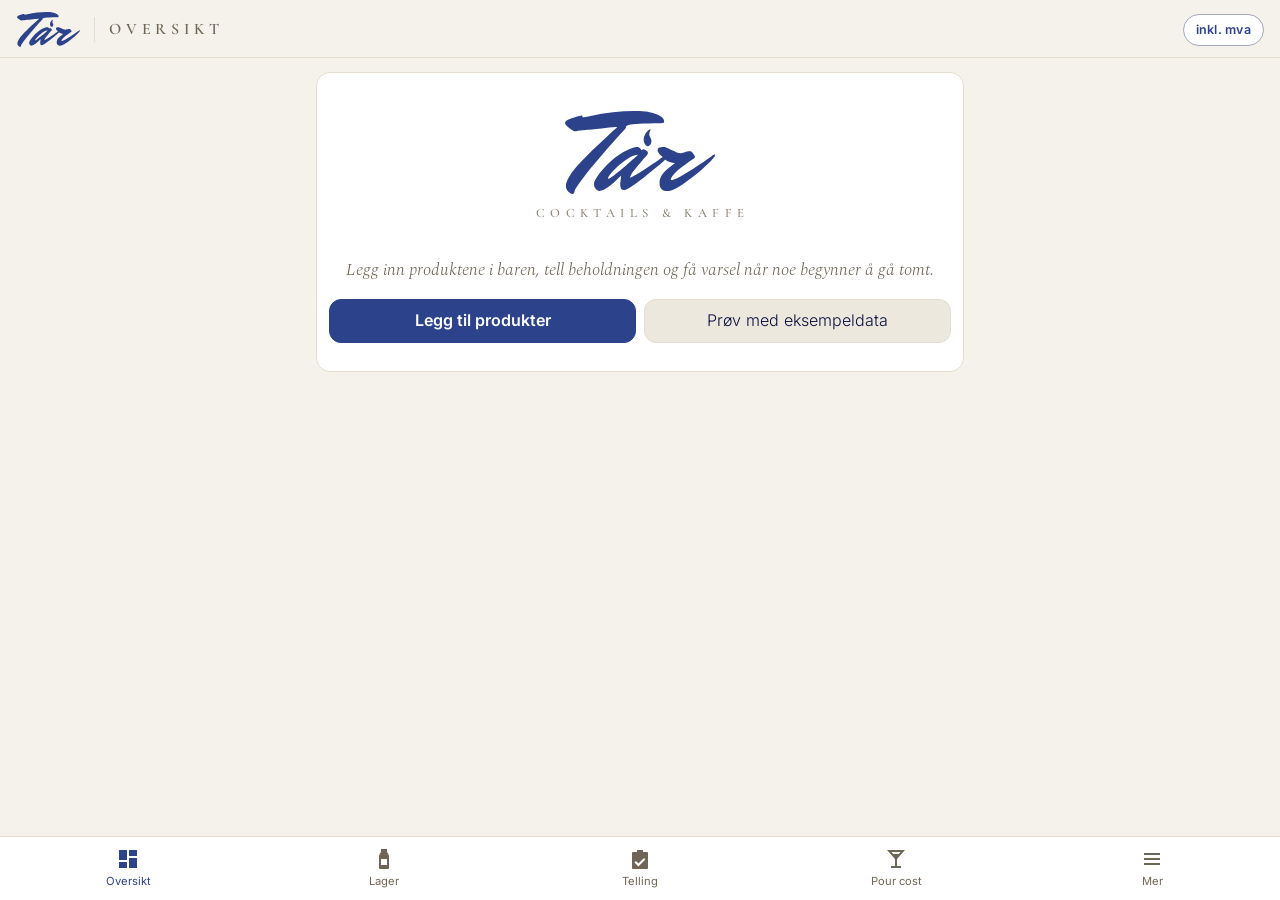
<file: index.html>
<!doctype html>
<html lang="nb">
<head>
  <meta charset="utf-8">
  <meta name="viewport" content="width=device-width, initial-scale=1, viewport-fit=cover">
  <meta name="theme-color" content="#F5F2EC">
  <meta name="color-scheme" content="light">
  <meta name="apple-mobile-web-app-capable" content="yes">
  <meta name="mobile-web-app-capable" content="yes">
  <meta name="apple-mobile-web-app-status-bar-style" content="default">
  <meta name="apple-mobile-web-app-title" content="Tår">
  <title>Tår – barlager</title>
  <link rel="manifest" href="manifest.webmanifest">
  <link rel="icon" href="icon.svg" type="image/svg+xml">
  <link rel="preload" href="fonts/cormorant-garamond-latin-600-normal.woff2" as="font" type="font/woff2" crossorigin>
  <link rel="apple-touch-icon" href="icon-192.png">
  <link rel="stylesheet" href="styles.css">
</head>
<body>
  <header class="topbar">
    <a href="#/oversikt" class="logo" aria-label="Tår – til oversikten"></a>
    <h1 id="title">Oversikt</h1>
    <button id="vat-toggle" class="vat-toggle" data-action="toggle-vat" aria-label="Bytt mellom beløp med og uten mva">inkl. mva</button>
  </header>

  <main id="view" class="view"></main>

  <nav class="tabbar" aria-label="Hovedmeny">
    <a href="#/oversikt" data-tab="oversikt">
      <svg viewBox="0 0 24 24" aria-hidden="true"><path d="M3 13h8V3H3zm0 8h8v-6H3zm10 0h8V11h-8zm0-18v6h8V3z"/></svg>
      <span>Oversikt</span><b class="badge" id="badge-low" hidden></b>
    </a>
    <a href="#/lager" data-tab="lager">
      <svg viewBox="0 0 24 24" aria-hidden="true"><path d="M9 2h6v3l1.5 2.5c.33.55.5 1.17.5 1.8V21a1 1 0 0 1-1 1H8a1 1 0 0 1-1-1V9.3c0-.63.17-1.25.5-1.8L9 5zm0 10v6h6v-6z"/></svg>
      <span>Lager</span>
    </a>
    <a href="#/telling" data-tab="telling">
      <svg viewBox="0 0 24 24" aria-hidden="true"><path d="M9 3h6v2h4a1 1 0 0 1 1 1v15a1 1 0 0 1-1 1H5a1 1 0 0 1-1-1V6a1 1 0 0 1 1-1h4zm1.4 13.6-2.5-2.5-1.4 1.4 3.9 3.9 7-7-1.4-1.4z"/></svg>
      <span>Telling</span><b class="badge dot" id="badge-count" hidden></b>
    </a>
    <a href="#/drinker" data-tab="drinker">
      <svg viewBox="0 0 24 24" aria-hidden="true"><path d="M3 3h18l-8 9v7h4v2H7v-2h4v-7zm4.5 2 1.8 2h5.4l1.8-2z"/></svg>
      <span>Pour cost</span>
    </a>
    <a href="#/mer" data-tab="mer">
      <svg viewBox="0 0 24 24" aria-hidden="true"><path d="M4 6h16v2H4zm0 5h16v2H4zm0 5h16v2H4z"/></svg>
      <span>Mer</span>
    </a>
  </nav>

  <dialog id="sheet" class="sheet">
    <div class="sheet-grip"></div>
    <button class="sheet-close" data-action="close-sheet" aria-label="Lukk">✕</button>
    <div id="sheet-body"></div>
  </dialog>

  <div id="toast" class="toast" role="status" aria-live="polite"></div>

  <script src="app.js"></script>
</body>
</html>
</file>
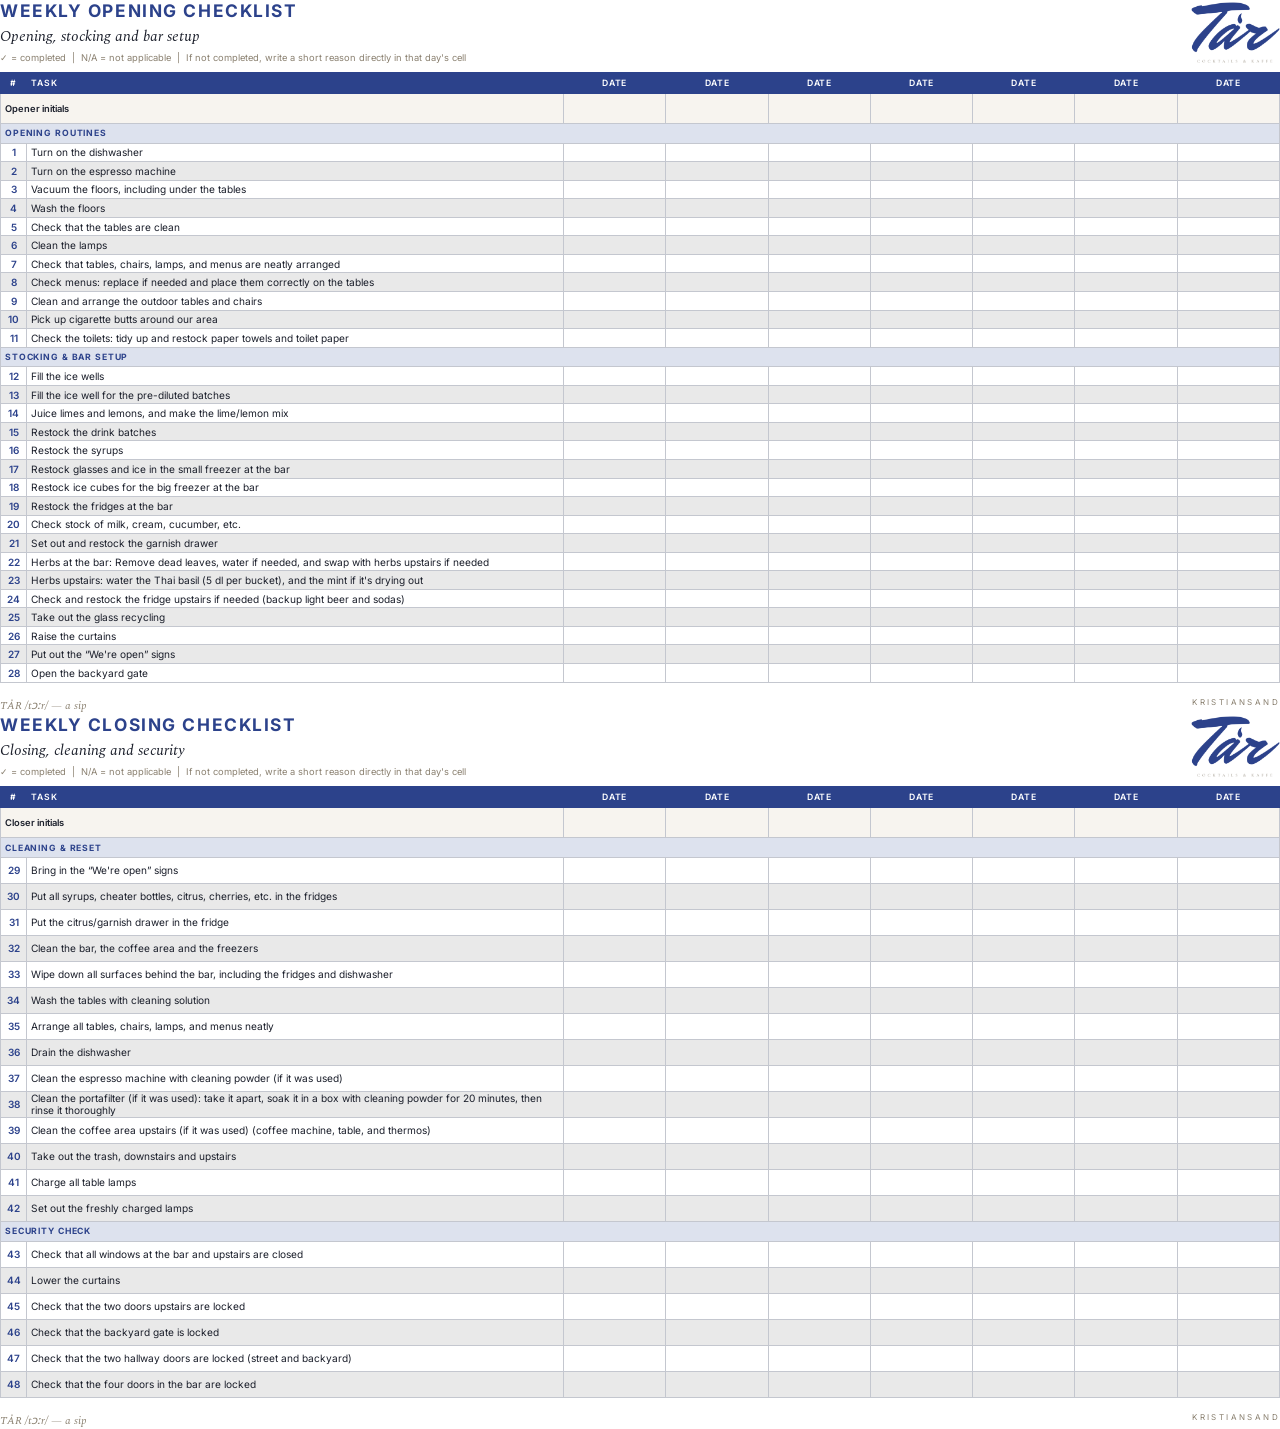
<file: print/sjekkliste-print.html>
<!doctype html><meta charset="utf-8"><title>Tår sjekkliste</title><style>@font-face{font-family:'Spectral';font-style:italic;font-weight:300;src:url(brand/fonts/Spectral-300i.woff2) format('woff2')}
@font-face{font-family:'Spectral';font-style:italic;font-weight:400;src:url(brand/fonts/Spectral-400i.woff2) format('woff2')}
@font-face{font-family:'Spectral';font-style:normal;font-weight:400;src:url(brand/fonts/Spectral-400.woff2) format('woff2')}
@font-face{font-family:'Spectral';font-style:normal;font-weight:600;src:url(brand/fonts/Spectral-600.woff2) format('woff2')}
@font-face{font-family:'Inter';font-style:normal;font-weight:400;src:url(brand/fonts/Inter-400.woff2) format('woff2')}
@font-face{font-family:'Inter';font-style:normal;font-weight:600;src:url(brand/fonts/Inter-600.woff2) format('woff2')}
@font-face{font-family:'Inter';font-style:normal;font-weight:700;src:url(brand/fonts/Inter-700.woff2) format('woff2')}

@page{size:A4 landscape;margin:10mm 11mm}
*{box-sizing:border-box;-webkit-print-color-adjust:exact;print-color-adjust:exact}
body{font-family:Inter,Arial,sans-serif;color:#1B1F2B;margin:0}
.page{break-after:page;position:relative;height:189mm}.page:last-child{break-after:auto}
header{display:flex;justify-content:space-between;align-items:flex-end;margin-bottom:2.5mm}
h1{font-family:Inter,Arial,sans-serif;font-weight:700;font-size:13pt;letter-spacing:.09em;text-transform:uppercase;color:#2C428B;margin:0 0 1mm}
.sub{font-family:Spectral,Georgia,serif;font-style:italic;font-weight:400;font-size:11pt;margin:0}
.leg{font-size:7pt;color:#8A8070;margin:1mm 0 0}
.logo{height:16mm;width:auto}
table{width:100%;border-collapse:collapse;table-layout:fixed;font-size:7.6pt}
th,td{border:.5pt solid #c4c7cf;padding:0 3pt;vertical-align:middle}
th{background:#2C428B;color:#fff;font-size:6.5pt;font-weight:600;letter-spacing:.08em;text-transform:uppercase;height:5.5mm;border-color:#2C428B}
th.n,td.n{width:7mm;text-align:center}th.t,td.t{width:142mm;text-align:left}
td.n{color:#2C428B;font-weight:600;font-size:7.5pt}
tr.z td{background:#e9e9e9}
tr.sec td{background:#dde2ee;color:#2C428B;font-weight:700;font-size:6.5pt;letter-spacing:.1em;height:5.2mm}
tr.ini td{background:#f7f4ef;font-weight:600;font-size:7pt;height:8mm}
.foot{position:absolute;left:0;right:0;bottom:0;display:flex;justify-content:space-between;font-size:7pt;color:#8A8070}
.foot span:first-child{font-family:Spectral,Georgia,serif;font-style:italic;font-size:8.5pt}
.foot span:last-child{letter-spacing:.3em;font-size:6pt}</style><section class="page"><header><div><h1>WEEKLY OPENING CHECKLIST</h1>
<p class="sub">Opening, stocking and bar setup</p><p class="leg">✓ = completed &nbsp;|&nbsp; N/A = not applicable &nbsp;|&nbsp; If not completed, write a short reason directly in that day's cell</p></div><img class="logo" src="brand/logo-cocktails-kaffe-crop.png" alt="Tår"></header>
<table><thead><tr><th class="n">#</th><th class="t">Task</th><th>Date</th><th>Date</th><th>Date</th><th>Date</th><th>Date</th><th>Date</th><th>Date</th></tr></thead>
<tbody><tr class="ini"><td colspan="2">Opener initials</td><td></td><td></td><td></td><td></td><td></td><td></td><td></td></tr><tr class="sec"><td colspan="9">OPENING ROUTINES</td></tr><tr style="height:4.91mm"><td class="n">1</td><td class="t">Turn on the dishwasher</td><td></td><td></td><td></td><td></td><td></td><td></td><td></td></tr><tr class="z" style="height:4.91mm"><td class="n">2</td><td class="t">Turn on the espresso machine</td><td></td><td></td><td></td><td></td><td></td><td></td><td></td></tr><tr style="height:4.91mm"><td class="n">3</td><td class="t">Vacuum the floors, including under the tables</td><td></td><td></td><td></td><td></td><td></td><td></td><td></td></tr><tr class="z" style="height:4.91mm"><td class="n">4</td><td class="t">Wash the floors</td><td></td><td></td><td></td><td></td><td></td><td></td><td></td></tr><tr style="height:4.91mm"><td class="n">5</td><td class="t">Check that the tables are clean</td><td></td><td></td><td></td><td></td><td></td><td></td><td></td></tr><tr class="z" style="height:4.91mm"><td class="n">6</td><td class="t">Clean the lamps</td><td></td><td></td><td></td><td></td><td></td><td></td><td></td></tr><tr style="height:4.91mm"><td class="n">7</td><td class="t">Check that tables, chairs, lamps, and menus are neatly arranged</td><td></td><td></td><td></td><td></td><td></td><td></td><td></td></tr><tr class="z" style="height:4.91mm"><td class="n">8</td><td class="t">Check menus: replace if needed and place them correctly on the tables</td><td></td><td></td><td></td><td></td><td></td><td></td><td></td></tr><tr style="height:4.91mm"><td class="n">9</td><td class="t">Clean and arrange the outdoor tables and chairs</td><td></td><td></td><td></td><td></td><td></td><td></td><td></td></tr><tr class="z" style="height:4.91mm"><td class="n">10</td><td class="t">Pick up cigarette butts around our area</td><td></td><td></td><td></td><td></td><td></td><td></td><td></td></tr><tr style="height:4.91mm"><td class="n">11</td><td class="t">Check the toilets: tidy up and restock paper towels and toilet paper</td><td></td><td></td><td></td><td></td><td></td><td></td><td></td></tr><tr class="sec"><td colspan="9">STOCKING &amp; BAR SETUP</td></tr><tr style="height:4.91mm"><td class="n">12</td><td class="t">Fill the ice wells</td><td></td><td></td><td></td><td></td><td></td><td></td><td></td></tr><tr class="z" style="height:4.91mm"><td class="n">13</td><td class="t">Fill the ice well for the pre-diluted batches</td><td></td><td></td><td></td><td></td><td></td><td></td><td></td></tr><tr style="height:4.91mm"><td class="n">14</td><td class="t">Juice limes and lemons, and make the lime/lemon mix</td><td></td><td></td><td></td><td></td><td></td><td></td><td></td></tr><tr class="z" style="height:4.91mm"><td class="n">15</td><td class="t">Restock the drink batches</td><td></td><td></td><td></td><td></td><td></td><td></td><td></td></tr><tr style="height:4.91mm"><td class="n">16</td><td class="t">Restock the syrups</td><td></td><td></td><td></td><td></td><td></td><td></td><td></td></tr><tr class="z" style="height:4.91mm"><td class="n">17</td><td class="t">Restock glasses and ice in the small freezer at the bar</td><td></td><td></td><td></td><td></td><td></td><td></td><td></td></tr><tr style="height:4.91mm"><td class="n">18</td><td class="t">Restock ice cubes for the big freezer at the bar</td><td></td><td></td><td></td><td></td><td></td><td></td><td></td></tr><tr class="z" style="height:4.91mm"><td class="n">19</td><td class="t">Restock the fridges at the bar</td><td></td><td></td><td></td><td></td><td></td><td></td><td></td></tr><tr style="height:4.91mm"><td class="n">20</td><td class="t">Check stock of milk, cream, cucumber, etc.</td><td></td><td></td><td></td><td></td><td></td><td></td><td></td></tr><tr class="z" style="height:4.91mm"><td class="n">21</td><td class="t">Set out and restock the garnish drawer</td><td></td><td></td><td></td><td></td><td></td><td></td><td></td></tr><tr style="height:4.91mm"><td class="n">22</td><td class="t">Herbs at the bar: Remove dead leaves, water if needed, and swap with herbs upstairs if needed</td><td></td><td></td><td></td><td></td><td></td><td></td><td></td></tr><tr class="z" style="height:4.91mm"><td class="n">23</td><td class="t">Herbs upstairs: water the Thai basil (5 dl per bucket), and the mint if it&#x27;s drying out</td><td></td><td></td><td></td><td></td><td></td><td></td><td></td></tr><tr style="height:4.91mm"><td class="n">24</td><td class="t">Check and restock the fridge upstairs if needed (backup light beer and sodas)</td><td></td><td></td><td></td><td></td><td></td><td></td><td></td></tr><tr class="z" style="height:4.91mm"><td class="n">25</td><td class="t">Take out the glass recycling</td><td></td><td></td><td></td><td></td><td></td><td></td><td></td></tr><tr style="height:4.91mm"><td class="n">26</td><td class="t">Raise the curtains</td><td></td><td></td><td></td><td></td><td></td><td></td><td></td></tr><tr class="z" style="height:4.91mm"><td class="n">27</td><td class="t">Put out the “We&#x27;re open” signs</td><td></td><td></td><td></td><td></td><td></td><td></td><td></td></tr><tr style="height:4.91mm"><td class="n">28</td><td class="t">Open the backyard gate</td><td></td><td></td><td></td><td></td><td></td><td></td><td></td></tr></tbody></table>
<div class="foot"><span>TÅR /tɔːr/ — a sip</span><span>KRISTIANSAND</span></div></section><section class="page"><header><div><h1>WEEKLY CLOSING CHECKLIST</h1>
<p class="sub">Closing, cleaning and security</p><p class="leg">✓ = completed &nbsp;|&nbsp; N/A = not applicable &nbsp;|&nbsp; If not completed, write a short reason directly in that day's cell</p></div><img class="logo" src="brand/logo-cocktails-kaffe-crop.png" alt="Tår"></header>
<table><thead><tr><th class="n">#</th><th class="t">Task</th><th>Date</th><th>Date</th><th>Date</th><th>Date</th><th>Date</th><th>Date</th><th>Date</th></tr></thead>
<tbody><tr class="ini"><td colspan="2">Closer initials</td><td></td><td></td><td></td><td></td><td></td><td></td><td></td></tr><tr class="sec"><td colspan="9">CLEANING &amp; RESET</td></tr><tr style="height:6.88mm"><td class="n">29</td><td class="t">Bring in the “We&#x27;re open” signs</td><td></td><td></td><td></td><td></td><td></td><td></td><td></td></tr><tr class="z" style="height:6.88mm"><td class="n">30</td><td class="t">Put all syrups, cheater bottles, citrus, cherries, etc. in the fridges</td><td></td><td></td><td></td><td></td><td></td><td></td><td></td></tr><tr style="height:6.88mm"><td class="n">31</td><td class="t">Put the citrus/garnish drawer in the fridge</td><td></td><td></td><td></td><td></td><td></td><td></td><td></td></tr><tr class="z" style="height:6.88mm"><td class="n">32</td><td class="t">Clean the bar, the coffee area and the freezers</td><td></td><td></td><td></td><td></td><td></td><td></td><td></td></tr><tr style="height:6.88mm"><td class="n">33</td><td class="t">Wipe down all surfaces behind the bar, including the fridges and dishwasher</td><td></td><td></td><td></td><td></td><td></td><td></td><td></td></tr><tr class="z" style="height:6.88mm"><td class="n">34</td><td class="t">Wash the tables with cleaning solution</td><td></td><td></td><td></td><td></td><td></td><td></td><td></td></tr><tr style="height:6.88mm"><td class="n">35</td><td class="t">Arrange all tables, chairs, lamps, and menus neatly</td><td></td><td></td><td></td><td></td><td></td><td></td><td></td></tr><tr class="z" style="height:6.88mm"><td class="n">36</td><td class="t">Drain the dishwasher</td><td></td><td></td><td></td><td></td><td></td><td></td><td></td></tr><tr style="height:6.88mm"><td class="n">37</td><td class="t">Clean the espresso machine with cleaning powder (if it was used)</td><td></td><td></td><td></td><td></td><td></td><td></td><td></td></tr><tr class="z" style="height:6.88mm"><td class="n">38</td><td class="t">Clean the portafilter (if it was used): take it apart, soak it in a box with cleaning powder for 20 minutes, then rinse it thoroughly</td><td></td><td></td><td></td><td></td><td></td><td></td><td></td></tr><tr style="height:6.88mm"><td class="n">39</td><td class="t">Clean the coffee area upstairs (if it was used) (coffee machine, table, and thermos)</td><td></td><td></td><td></td><td></td><td></td><td></td><td></td></tr><tr class="z" style="height:6.88mm"><td class="n">40</td><td class="t">Take out the trash, downstairs and upstairs</td><td></td><td></td><td></td><td></td><td></td><td></td><td></td></tr><tr style="height:6.88mm"><td class="n">41</td><td class="t">Charge all table lamps</td><td></td><td></td><td></td><td></td><td></td><td></td><td></td></tr><tr class="z" style="height:6.88mm"><td class="n">42</td><td class="t">Set out the freshly charged lamps</td><td></td><td></td><td></td><td></td><td></td><td></td><td></td></tr><tr class="sec"><td colspan="9">SECURITY CHECK</td></tr><tr style="height:6.88mm"><td class="n">43</td><td class="t">Check that all windows at the bar and upstairs are closed</td><td></td><td></td><td></td><td></td><td></td><td></td><td></td></tr><tr class="z" style="height:6.88mm"><td class="n">44</td><td class="t">Lower the curtains</td><td></td><td></td><td></td><td></td><td></td><td></td><td></td></tr><tr style="height:6.88mm"><td class="n">45</td><td class="t">Check that the two doors upstairs are locked</td><td></td><td></td><td></td><td></td><td></td><td></td><td></td></tr><tr class="z" style="height:6.88mm"><td class="n">46</td><td class="t">Check that the backyard gate is locked</td><td></td><td></td><td></td><td></td><td></td><td></td><td></td></tr><tr style="height:6.88mm"><td class="n">47</td><td class="t">Check that the two hallway doors are locked (street and backyard)</td><td></td><td></td><td></td><td></td><td></td><td></td><td></td></tr><tr class="z" style="height:6.88mm"><td class="n">48</td><td class="t">Check that the four doors in the bar are locked</td><td></td><td></td><td></td><td></td><td></td><td></td><td></td></tr></tbody></table>
<div class="foot"><span>TÅR /tɔːr/ — a sip</span><span>KRISTIANSAND</span></div></section>
</file>
<file: styles.css>
@font-face { font-family: "Cormorant Garamond"; font-weight: 500; font-style: normal; font-display: swap; src: url(fonts/cormorant-garamond-latin-500-normal.woff2) format("woff2"); }
@font-face { font-family: "Cormorant Garamond"; font-weight: 600; font-style: normal; font-display: swap; src: url(fonts/cormorant-garamond-latin-600-normal.woff2) format("woff2"); }
@font-face { font-family: "Cormorant Garamond"; font-weight: 600; font-style: italic; font-display: swap; src: url(fonts/cormorant-garamond-latin-600-italic.woff2) format("woff2"); }
@font-face { font-family: "Spectral"; font-weight: 300; font-style: italic; font-display: swap; src: url(fonts/spectral-latin-300-italic.woff2) format("woff2"); }
@font-face { font-family: "Spectral"; font-weight: 300; font-style: normal; font-display: swap; src: url(fonts/spectral-latin-300-normal.woff2) format("woff2"); }
@font-face { font-family: "Inter"; font-weight: 300; font-style: normal; font-display: swap; src: url(fonts/inter-latin-300-normal.woff2) format("woff2"); }
@font-face { font-family: "Inter"; font-weight: 400; font-style: normal; font-display: swap; src: url(fonts/inter-latin-400-normal.woff2) format("woff2"); }
@font-face { font-family: "Inter"; font-weight: 600; font-style: normal; font-display: swap; src: url(fonts/inter-latin-600-normal.woff2) format("woff2"); }

/* Tår profil: Cobalt #2C438C, Navy #0B1240, Linen #EDE8DE, White,
   aksenter #DE906E, #B0785F, #8A8070 */
:root {
  --font-display: "Cormorant Garamond", Garamond, "Times New Roman", serif;
  --font-text: "Spectral", Georgia, serif;
  --font-ui: "Inter", system-ui, -apple-system, "Segoe UI", Roboto, sans-serif;

  --cobalt: #2C438C;
  --navy: #0B1240;
  --linen: #EDE8DE;
  --peach: #DE906E;
  --clay: #B0785F;
  --stone: #8A8070;

  --bg: #F5F2EC;
  --surface: #FFFFFF;
  --surface-2: #EDE8DE;
  --line: #E3DDD0;
  --text: #0B1240;
  --muted: #6F6656;
  --brand: #2C438C;
  --accent: #2C438C;
  --accent-ink: #FFFFFF;
  --highlight: #DE906E;
  --ok: #3F7A5C;
  --warn: #A9673F;
  --bad: #B8432E;
  --radius: 14px;
  --tabbar-h: 64px;
  color-scheme: light;
}


* { box-sizing: border-box; }
html, body { margin: 0; }
body {
  background: var(--bg);
  color: var(--text);
  font: 400 16px/1.45 var(--font-ui);
  -webkit-tap-highlight-color: transparent;
  padding-bottom: calc(var(--tabbar-h) + env(safe-area-inset-bottom));
}
button, input, select, textarea { font: inherit; color: inherit; }
a { color: var(--accent); }
h2 { font-family: var(--font-display); font-weight: 600; font-size: 1.45rem; line-height: 1.15; margin: 0 0 .6rem; color: var(--brand); }
h3 { font-family: var(--font-display); font-size: .9rem; font-weight: 600; text-transform: uppercase; letter-spacing: .28em; margin: 1.2rem 0 .4rem; color: var(--muted); }
.muted { color: var(--muted); }
.small { font-size: .85rem; }
.right { text-align: right; }
.num { font-variant-numeric: tabular-nums; }

/* Layout */
.topbar {
  position: sticky; top: 0; z-index: 10;
  background: color-mix(in srgb, var(--bg) 92%, transparent);
  backdrop-filter: blur(10px);
  padding: calc(env(safe-area-inset-top) + 12px) 16px 10px;
  border-bottom: 1px solid var(--line);
}
.topbar { display: flex; align-items: center; gap: 14px; }
.topbar h1 {
  margin: 0; font-family: var(--font-display); font-weight: 600; font-size: 1rem;
  text-transform: uppercase; letter-spacing: .3em; color: var(--muted);
  padding-left: 14px; border-left: 1px solid var(--line); line-height: 1.6;
}
.logo {
  display: block; aspect-ratio: 1552 / 858; background: var(--brand);
  -webkit-mask: url(logo.svg) center / contain no-repeat; mask: url(logo.svg) center / contain no-repeat;
}
.topbar .logo { width: 64px; }
.hero { text-align: center; padding: 10px 0 18px; }
.hero .logo { width: 150px; margin: 0 auto; }
.hero .tagline { font-family: var(--font-display); font-style: normal; font-weight: 500; font-size: .8rem; text-transform: uppercase; letter-spacing: .42em; color: var(--stone); margin-top: 10px; padding-left: .42em; }
.view { max-width: 680px; margin: 0 auto; padding: 14px 16px 24px; }

.tabbar {
  position: fixed; inset: auto 0 0 0; z-index: 20;
  display: flex; justify-content: space-around;
  height: calc(var(--tabbar-h) + env(safe-area-inset-bottom));
  padding-bottom: env(safe-area-inset-bottom);
  background: var(--surface);
  border-top: 1px solid var(--line);
}
.tabbar a {
  position: relative; flex: 1;
  display: flex; flex-direction: column; align-items: center; justify-content: center; gap: 2px;
  color: var(--muted); text-decoration: none; font-size: .7rem;
}
.tabbar svg { width: 24px; height: 24px; fill: currentColor; }
.tabbar a.active { color: var(--accent); }
.badge {
  position: absolute; top: 6px; left: calc(50% + 6px);
  min-width: 18px; height: 18px; padding: 0 5px; border-radius: 9px;
  background: var(--bad); color: #fff; font-size: .7rem; line-height: 18px; text-align: center;
}
.badge.dot { min-width: 10px; width: 10px; height: 10px; padding: 0; background: var(--highlight); top: 10px; }

/* Cards & stats */
.card {
  background: var(--surface); border: 1px solid var(--line); border-radius: var(--radius);
  padding: 14px; margin-bottom: 12px;
}
.card-head { display: flex; align-items: center; justify-content: space-between; gap: 8px; margin-bottom: .6rem; }
.card-head h2 { margin: 0; }
.stats { display: grid; grid-template-columns: repeat(3, 1fr); gap: 8px; margin-bottom: 12px; }
.stat { background: var(--surface); border: 1px solid var(--line); border-radius: var(--radius); padding: 12px; min-width: 0; }
.stat .label { color: var(--muted); font-size: .68rem; text-transform: uppercase; letter-spacing: .12em; }
.stat .value { font-size: 1.15rem; font-weight: 600; font-variant-numeric: tabular-nums; overflow-wrap: anywhere; }
.stat.alert .value { color: var(--bad); }
.grid2 { display: grid; grid-template-columns: 1fr 1fr; gap: 8px; }

/* Buttons */
.btn {
  display: inline-flex; align-items: center; justify-content: center; gap: 6px;
  min-height: 44px; padding: 0 16px; border-radius: 12px;
  border: 1px solid var(--line); background: var(--surface-2); cursor: pointer; text-decoration: none; color: var(--text);
}
.btn.primary { background: var(--accent); border-color: var(--accent); color: var(--accent-ink); font-weight: 600; }
.btn.danger { color: var(--bad); }
.btn.small { min-height: 34px; padding: 0 12px; font-size: .9rem; }
.btn.block { width: 100%; }
.btn:disabled { opacity: .5; }
.btn-row { display: flex; gap: 8px; flex-wrap: wrap; margin-top: 12px; }
.btn-row .btn { flex: 1; }
.linkbtn { background: none; border: 0; color: var(--accent); padding: 0; cursor: pointer; }
.fab {
  position: fixed; z-index: 15;
  right: max(16px, calc(50% - 340px + 16px));
  bottom: calc(var(--tabbar-h) + env(safe-area-inset-bottom) + 16px);
  width: 56px; height: 56px; border-radius: 50%; border: 0;
  background: var(--accent); color: var(--accent-ink); font-size: 2rem; line-height: 1;
  box-shadow: 0 6px 20px rgba(0,0,0,.35); cursor: pointer;
}

/* Lists */
.list { background: var(--surface); border: 1px solid var(--line); border-radius: var(--radius); overflow: hidden; margin-bottom: 12px; }
.row {
  display: flex; align-items: center; gap: 10px; padding: 12px 14px;
  border-top: 1px solid var(--line); cursor: pointer; min-height: 60px;
}
.row:first-child { border-top: 0; }
.row-main { flex: 1; min-width: 0; }
.row-title { font-family: var(--font-display); font-size: 1.2rem; line-height: 1.2; font-weight: 600; color: var(--brand); overflow: hidden; text-overflow: ellipsis; white-space: nowrap; }
.row-sub { color: var(--muted); font-size: .82rem; overflow: hidden; text-overflow: ellipsis; white-space: nowrap; }
.row-title.drink { font-style: italic; }
.row-end { text-align: right; font-variant-numeric: tabular-nums; white-space: nowrap; }
.group-label { font-family: var(--font-display); font-weight: 600; font-size: .85rem; text-transform: uppercase; letter-spacing: .32em; color: var(--muted); margin: 18px 4px 8px; }
.tag { display: inline-block; padding: 1px 7px; border-radius: 6px; font-family: var(--font-ui); font-size: .7rem; font-weight: 600; vertical-align: 3px; margin-left: 6px; }
.tag.low { background: color-mix(in srgb, var(--bad) 20%, transparent); color: var(--bad); }
.tag.bell { background: var(--surface-2); color: var(--muted); font-weight: 500; }
.pct { display: inline-block; min-width: 58px; padding: 4px 8px; border-radius: 8px; text-align: center; font-weight: 600; font-variant-numeric: tabular-nums; }
.pct.ok { background: color-mix(in srgb, var(--ok) 18%, transparent); color: var(--ok); }
.pct.warn { background: color-mix(in srgb, var(--warn) 20%, transparent); color: var(--warn); }
.pct.bad { background: color-mix(in srgb, var(--bad) 18%, transparent); color: var(--bad); }
.empty { text-align: center; padding: 28px 12px; color: var(--muted); font-family: var(--font-text); font-style: italic; font-weight: 300; font-size: 1.05rem; }
.empty .btn { font-family: var(--font-ui); font-style: normal; font-size: 1rem; }
.lead { font-family: var(--font-text); font-style: italic; font-weight: 300; font-size: 1.05rem; color: var(--muted); }
.empty .btn-row { justify-content: center; }

/* Stepper */
.stepper { display: inline-flex; align-items: center; border: 1px solid var(--line); border-radius: 12px; overflow: hidden; flex-shrink: 0; }
.stepper button {
  width: 40px; height: 40px; border: 0; background: var(--surface-2); font-size: 1.3rem; cursor: pointer;
}
.stepper .qty { min-width: 64px; text-align: center; font-variant-numeric: tabular-nums; font-weight: 600; padding: 0 6px; font-size: .95rem; }
.stepper input.qty { width: 64px; border: 0; background: transparent; height: 40px; -moz-appearance: textfield; }
.stepper input.qty::-webkit-inner-spin-button { -webkit-appearance: none; }

/* Toolbar */
.toolbar { display: flex; gap: 8px; margin-bottom: 8px; flex-wrap: wrap; }
.toolbar input[type=search] { flex: 1 1 180px; }
.toolbar select { flex: 0 1 160px; }
.chip { display: inline-flex; align-items: center; gap: 6px; padding: 0 12px; min-height: 44px; border: 1px solid var(--line); border-radius: 12px; background: var(--surface); font-size: .9rem; cursor: pointer; }
.chip input { accent-color: var(--accent); }

/* Forms */
input[type=text], input[type=search], input[type=number], select, textarea {
  width: 100%; min-height: 44px; padding: 8px 12px;
  background: var(--surface-2); border: 1px solid var(--line); border-radius: 10px;
}
input:focus, select:focus, textarea:focus { outline: 2px solid var(--accent); outline-offset: 1px; }
label.field { display: block; margin-bottom: 12px; }
label.field > span { display: block; font-size: .85rem; color: var(--muted); margin-bottom: 4px; }
.field-row { display: grid; grid-template-columns: 1fr 1fr; gap: 10px; }
.check { display: flex; align-items: center; gap: 10px; margin: 6px 0 12px; cursor: pointer; }
.check input { width: 22px; height: 22px; accent-color: var(--accent); }
.hint { font-family: var(--font-text); font-style: italic; font-weight: 300; font-size: .9rem; color: var(--muted); margin: -6px 0 12px; }
.input-suffix { position: relative; }
.input-suffix input { padding-right: 44px; }
.input-suffix em { position: absolute; right: 12px; top: 50%; transform: translateY(-50%); color: var(--muted); font-style: normal; font-size: .85rem; pointer-events: none; }

/* Sheet (dialog) */
.sheet {
  width: 100%; max-width: 640px; max-height: 92vh; margin: auto auto 0;
  padding: 10px 16px calc(20px + env(safe-area-inset-bottom));
  border: 1px solid var(--line); border-bottom: 0; border-radius: 20px 20px 0 0;
  background: var(--surface); color: var(--text);
}
.sheet::backdrop { background: rgba(0,0,0,.55); }
.sheet[open] { animation: slideup .18s ease-out; }
@keyframes slideup { from { transform: translateY(40px); } to { transform: none; } }
.sheet-grip { width: 40px; height: 5px; border-radius: 3px; background: var(--line); margin: 0 auto 8px; }
.sheet-close { position: absolute; top: 10px; right: 12px; width: 36px; height: 36px; border-radius: 50%; border: 0; background: var(--surface-2); cursor: pointer; }
.sheet h2 { font-size: 1.8rem; margin: 6px 44px 4px 0; }
.big-stock { font-size: 2.2rem; font-weight: 300; letter-spacing: -.01em; font-variant-numeric: tabular-nums; }
.kv { display: grid; grid-template-columns: 1fr 1fr; gap: 8px; margin: 12px 0; }
.kv div { background: var(--surface-2); border-radius: 10px; padding: 8px 10px; }
.kv span { display: block; font-size: .68rem; text-transform: uppercase; letter-spacing: .1em; color: var(--muted); }
.kv b { font-variant-numeric: tabular-nums; }
.kv .pct { display: inline-block; margin-top: 4px; font-size: .95rem; letter-spacing: 0; text-transform: none; }

/* Ingredients editor */
.ing { display: grid; grid-template-columns: 1fr 64px 76px 40px; gap: 6px; margin-bottom: 6px; align-items: center; }
.ing select, .ing input { padding-left: 8px; padding-right: 6px; }
.ing button { height: 44px; border-radius: 10px; border: 1px solid var(--line); background: var(--surface-2); cursor: pointer; }
.calc { background: var(--surface-2); border-radius: 12px; padding: 10px 12px; margin: 10px 0; display: grid; grid-template-columns: 1fr auto; gap: 4px 12px; font-variant-numeric: tabular-nums; }
.calc .big { font-size: 1.1rem; font-weight: 700; }

/* Counting */
.count-row { padding: 12px 14px; border-top: 1px solid var(--line); }
.count-row:first-child { border-top: 0; }
.count-row.done { background: color-mix(in srgb, var(--ok) 7%, transparent); }
.count-head { display: flex; align-items: center; gap: 10px; }
.count-head .row-main { flex: 1; }
.count-ctrl { display: flex; align-items: center; gap: 12px; margin-top: 10px; flex-wrap: wrap; }
.count-ctrl .lbl { font-size: .8rem; color: var(--muted); }
.open { display: flex; align-items: center; gap: 10px; flex: 1 1 200px; }
.open input[type=range] { flex: 1; accent-color: var(--brand); height: 32px; }
.open-val { min-width: 34px; text-align: right; font-weight: 600; font-variant-numeric: tabular-nums; }
.bottle { width: 18px; height: 34px; border: 2px solid var(--muted); border-radius: 5px 5px 4px 4px; position: relative; overflow: hidden; flex-shrink: 0; }
.bottle i { position: absolute; left: 0; right: 0; bottom: 0; background: var(--highlight); transition: height .1s; }
.done-btn { width: 40px; height: 40px; border-radius: 50%; border: 1px solid var(--line); background: var(--surface-2); color: var(--muted); cursor: pointer; font-size: 1.1rem; flex-shrink: 0; }
.count-row.done .done-btn { background: var(--ok); border-color: var(--ok); color: #fff; }
.count-footer {
  position: sticky; bottom: calc(var(--tabbar-h) + env(safe-area-inset-bottom) + 8px);
  display: flex; align-items: center; gap: 8px; padding: 10px 12px; margin-top: 12px;
  background: var(--surface); border: 1px solid var(--line); border-radius: var(--radius);
  box-shadow: 0 -6px 20px rgba(0,0,0,.25);
}
.count-footer .progress { flex: 1; font-size: .9rem; }
.bar { height: 6px; border-radius: 3px; background: var(--surface-2); overflow: hidden; margin-top: 4px; }
.bar i { display: block; height: 100%; background: var(--ok); }

/* Tables */
table { width: 100%; border-collapse: collapse; font-size: .9rem; }
th, td { padding: 8px 6px; border-top: 1px solid var(--line); text-align: left; }
th { color: var(--muted); font-weight: 400; font-size: .68rem; text-transform: uppercase; letter-spacing: .1em; border-top: 0; }
td.n, th.n { text-align: right; font-variant-numeric: tabular-nums; white-space: nowrap; }
.table-wrap { overflow-x: auto; }

.toast {
  position: fixed; left: 50%; bottom: calc(var(--tabbar-h) + env(safe-area-inset-bottom) + 84px);
  transform: translateX(-50%) translateY(20px); opacity: 0; pointer-events: none;
  background: var(--text); color: var(--bg); padding: 10px 16px; border-radius: 12px;
  font-size: .9rem; transition: .2s; z-index: 50; max-width: calc(100% - 32px);
}
.toast.show { opacity: 1; transform: translateX(-50%); }

@media (max-width: 380px) {
  .stats { grid-template-columns: 1fr 1fr; }
  .stats .stat:last-child { grid-column: span 2; }
}

/* Strekkode */
.ico { width: 18px; height: 18px; fill: currentColor; flex-shrink: 0; }
button.chip { color: var(--text); }
.input-btn { display: flex; gap: 8px; }
.input-btn > input, .input-btn > select { flex: 1; min-width: 0; }
.scanner { position: relative; border-radius: 14px; overflow: hidden; background: #000; aspect-ratio: 4 / 3; }
.scanner video { width: 100%; height: 100%; object-fit: cover; display: block; }
.scan-line {
  position: absolute; left: 10%; right: 10%; top: 50%; height: 2px;
  background: var(--highlight); box-shadow: 0 0 12px var(--highlight);
  animation: scanline 1.8s ease-in-out infinite alternate;
}
@keyframes scanline { from { transform: translateY(-50px); } to { transform: translateY(50px); } }
.count-row.flash { animation: flash 1.6s ease-out; }
@keyframes flash { 0%, 30% { background: color-mix(in srgb, var(--highlight) 35%, transparent); } 100% { background: transparent; } }

/* Leverandørgrupper på oversikten */
.supplier-head { display: flex; align-items: baseline; justify-content: space-between; }
.supplier-head .linkbtn { padding: 4px 6px; }

/* Rapport per telling */
.report-actions { display: flex; gap: 8px; margin-bottom: 8px; }
.report-actions .btn { flex: 1; padding: 0 10px; }
.report {
  background: var(--surface); border: 1px solid var(--line); border-radius: var(--radius);
  padding: 20px 16px;
}
.report-head { display: flex; align-items: center; gap: 16px; padding-bottom: 14px; border-bottom: 1px solid var(--line); }
.report-head .logo { width: 84px; flex-shrink: 0; }
.report-kicker { font-family: var(--font-display); font-weight: 600; font-size: .8rem; text-transform: uppercase; letter-spacing: .3em; color: var(--muted); }
.report-stats { display: grid; grid-template-columns: 1fr 1fr; gap: 8px; margin: 14px 0 4px; }
.report-stats div { background: var(--surface-2); border-radius: 10px; padding: 8px 10px; }
.report-stats span { display: block; font-size: .66rem; text-transform: uppercase; letter-spacing: .1em; color: var(--muted); }
.report-stats b { font-weight: 600; font-variant-numeric: tabular-nums; }
.report section { break-inside: auto; }
.report table { font-size: .85rem; }
.report .sum-row td { font-weight: 600; border-top: 2px solid var(--line); }
.report .cat-row td {
  font-family: var(--font-display); font-weight: 600; font-size: .78rem; text-transform: uppercase;
  letter-spacing: .25em; color: var(--muted); padding-top: 14px;
}
.report-foot { margin-top: 18px; padding-top: 10px; border-top: 1px solid var(--line); text-align: center; font-family: var(--font-text); font-style: italic; font-weight: 300; font-size: .85rem; color: var(--muted); }

@media print {
  @page { margin: 14mm; }
  body { background: #fff; padding: 0; }
  .topbar, .tabbar, .fab, .toast, .no-print, #sheet { display: none !important; }
  .view { max-width: none; padding: 0; }
  .report { border: 0; padding: 0; border-radius: 0; }
  .report-stats { grid-template-columns: repeat(4, 1fr); }
  .report-stats div { -webkit-print-color-adjust: exact; print-color-adjust: exact; }
  .report tr { break-inside: avoid; }
  .report h3 { break-after: avoid; }
}

/* Prishjelp i produktskjema */
.price-help { display: flex; align-items: center; justify-content: space-between; gap: 10px; flex-wrap: wrap; margin: -4px 0 12px; }
.price-help .check { margin: 0; font-size: .88rem; }
.vmp-link { font-size: .88rem; white-space: nowrap; }

/* Viktig-stjerne og «kan vente» */
.star {
  flex-shrink: 0; width: 34px; height: 34px; margin: 0 -4px 0 -6px; border: 0; border-radius: 50%;
  background: transparent; color: var(--line); font-size: 1.35rem; line-height: 1; cursor: pointer;
}
.star.on { color: var(--peach); }
.star:active { transform: scale(.9); }
.tag.soft { background: var(--surface-2); color: var(--muted); }
details.later { margin-top: 14px; border-top: 1px solid var(--line); padding-top: 10px; }
details.later summary {
  cursor: pointer; list-style: none; font-family: var(--font-display); font-weight: 600; font-size: 1.15rem; color: var(--muted);
}
details.later summary::-webkit-details-marker { display: none; }
details.later summary::before { content: '›'; display: inline-block; width: 1em; transition: transform .15s; }
details.later[open] summary::before { transform: rotate(90deg); }

/* Felles mva-bryter i toppen */
.vat-toggle {
  margin-left: auto; flex-shrink: 0; min-height: 32px; padding: 0 12px; border-radius: 16px;
  border: 1px solid var(--line); background: var(--surface); color: var(--muted);
  font-size: .78rem; font-weight: 600; letter-spacing: .02em; cursor: pointer;
}
.vat-toggle[aria-pressed="true"] { color: var(--brand); border-color: color-mix(in srgb, var(--brand) 35%, var(--line)); }
@media print { .vat-toggle { display: none; } }
.topbar h1 { min-width: 0; overflow: hidden; text-overflow: ellipsis; white-space: nowrap; }

/* Merker: ★ viktig, ↻ jevnlig sjekk, 🍸 meny */
.flag-row { display: flex; gap: 6px; flex-wrap: wrap; margin: 4px 0 14px; }
.flag {
  min-height: 36px; padding: 0 12px; border-radius: 18px; border: 1px solid var(--line);
  background: var(--surface); color: var(--muted); font-size: .85rem; cursor: pointer;
}
.flag.on { background: color-mix(in srgb, var(--brand) 10%, var(--surface)); border-color: var(--brand); color: var(--brand); font-weight: 600; }
.flag-btns { display: flex; gap: 6px; flex-shrink: 0; }
.flag-btn {
  width: 42px; height: 42px; border-radius: 12px; border: 1px solid var(--line); background: var(--surface);
  font-size: 1.15rem; cursor: pointer; filter: grayscale(1); opacity: .35; color: var(--muted);
}
.flag-btn.on { filter: none; opacity: 1; border-color: var(--brand); background: color-mix(in srgb, var(--brand) 8%, var(--surface)); color: var(--peach); }
.flag-btn[data-flag="regular"].on { color: var(--brand); font-weight: 700; }
.flag-summary { display: flex; gap: 14px; flex-wrap: wrap; font-size: .9rem; color: var(--muted); }
.flag-summary b { color: var(--text); }
a.chip { text-decoration: none; color: var(--text); }
.toolbar select#inv-show { flex: 0 1 170px; }

/* Påminnelser for tellinger */
.reminder { display: flex; align-items: center; gap: 10px; padding: 10px 0; border-top: 1px solid var(--line); }
.reminder:first-of-type { border-top: 0; padding-top: 0; }
.tag.due { background: color-mix(in srgb, var(--peach) 25%, transparent); color: var(--clay); }

/* Prebatch i tellingen */
details.prebatch summary { cursor: pointer; list-style: none; }
details.prebatch summary::-webkit-details-marker { display: none; }
details.prebatch .row { border-top: 1px solid var(--line); min-height: 0; }

/* Telling fra tekst */
.seg { display: grid; grid-template-columns: 1fr 1fr; gap: 8px; margin: 10px 0 12px; }
.seg button {
  min-height: 54px; border: 1px solid var(--line); border-radius: 12px; background: var(--surface); color: var(--muted);
  font-family: var(--font-ui); font-size: 1rem; cursor: pointer; display: flex; flex-direction: column; align-items: center; justify-content: center; gap: 2px;
}
.seg button small { font-size: .75rem; font-weight: 400; }
.seg button.on { border-color: var(--brand); background: color-mix(in srgb, var(--brand) 10%, var(--surface)); color: var(--brand); font-weight: 600; }
.ct-row { border-left: 4px solid var(--ok); }
.ct-row.unsure { border-left-color: var(--peach); background: color-mix(in srgb, var(--peach) 12%, transparent); }
.ct-row.miss { border-left-color: var(--bad); background: color-mix(in srgb, var(--bad) 6%, transparent); }
.ct-row .ct-res { white-space: normal; font-weight: 600; color: var(--brand); max-width: 55%; }
.ct-row .row-title { white-space: normal; }
.group-label.batch-label { display: flex; justify-content: space-between; align-items: baseline; }
.group-label.batch-label span { font-family: var(--font-ui); letter-spacing: 0; text-transform: none; font-size: .9rem; color: var(--brand); }
</file>
